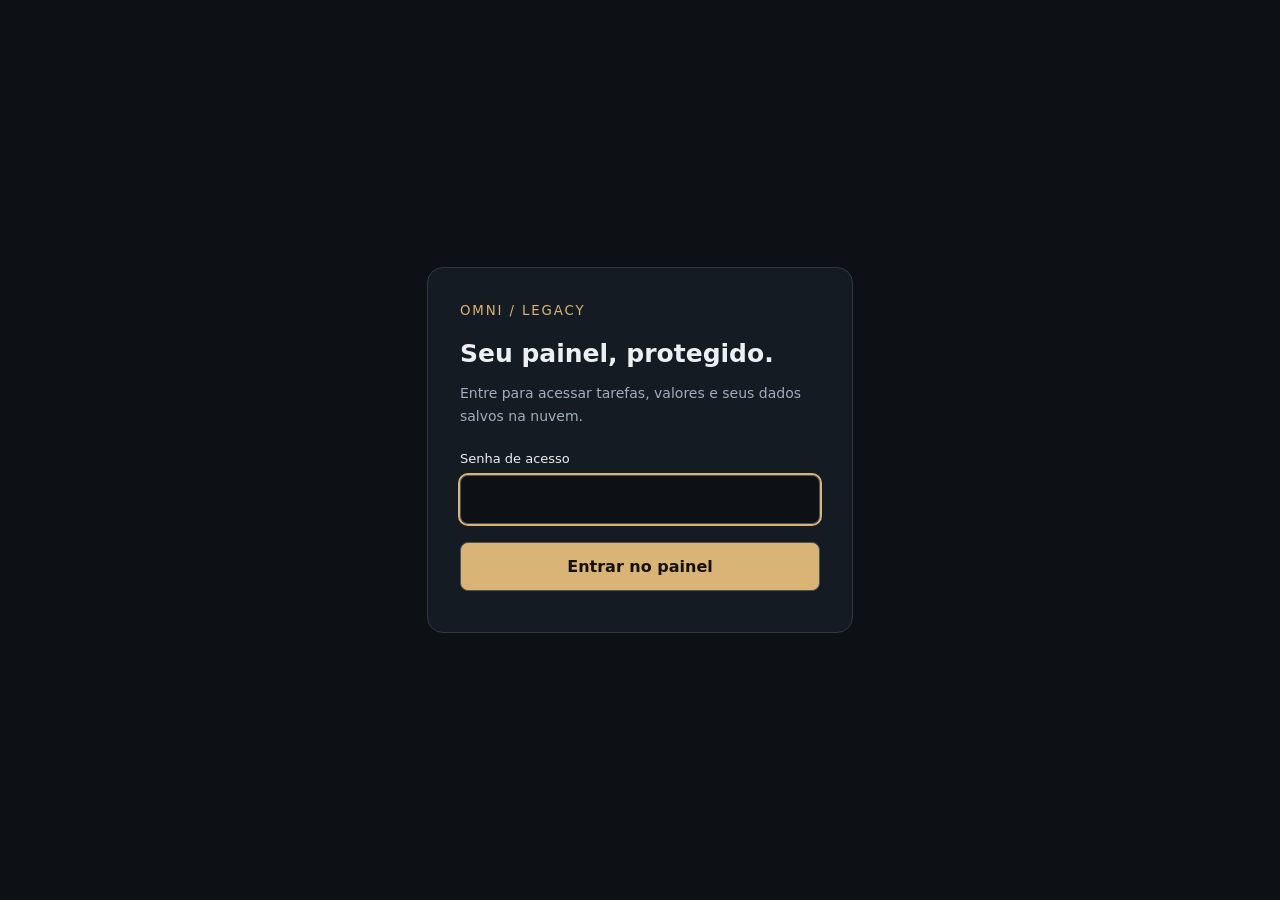
<file: index.html>
<!doctype html><html lang="pt-BR"><meta charset="utf-8"><meta name="viewport" content="width=device-width,initial-scale=1"><title>Entrar · Painel Ferdynan</title><style>body{margin:0;min-height:100dvh;display:grid;place-items:center;background:#0d1015;color:#edf0f3;font:16px system-ui}main{width:min(360px,calc(100% - 64px));padding:32px;background:#151b23;border:1px solid #303844;border-radius:16px}small{color:#d8b477;letter-spacing:.14em}h1{font-size:25px;margin:20px 0 8px}p{color:#a2adbd;font-size:14px;line-height:1.6}label{display:block;margin-top:24px;font-size:13px}input,button{box-sizing:border-box;width:100%;padding:14px;margin:9px 0;border:1px solid #485260;border-radius:8px;font:inherit}input{background:#0d1015;color:white}button{background:#d8b477;color:#15110b;font-weight:650;cursor:pointer}.error{color:#ffb9b9}input:focus{outline:2px solid #d8b477}</style><main><small>OMNI / LEGACY</small><h1>Seu painel, protegido.</h1><p>Entre para acessar tarefas, valores e seus dados salvos na nuvem.</p><form action="/api/login" method="post"><label for="password">Senha de acesso</label><input type="password" inputmode="numeric" id="password" name="password" autocomplete="current-password" required autofocus maxlength="128"><button type="submit">Entrar no painel</button></form></main></html>
</file>
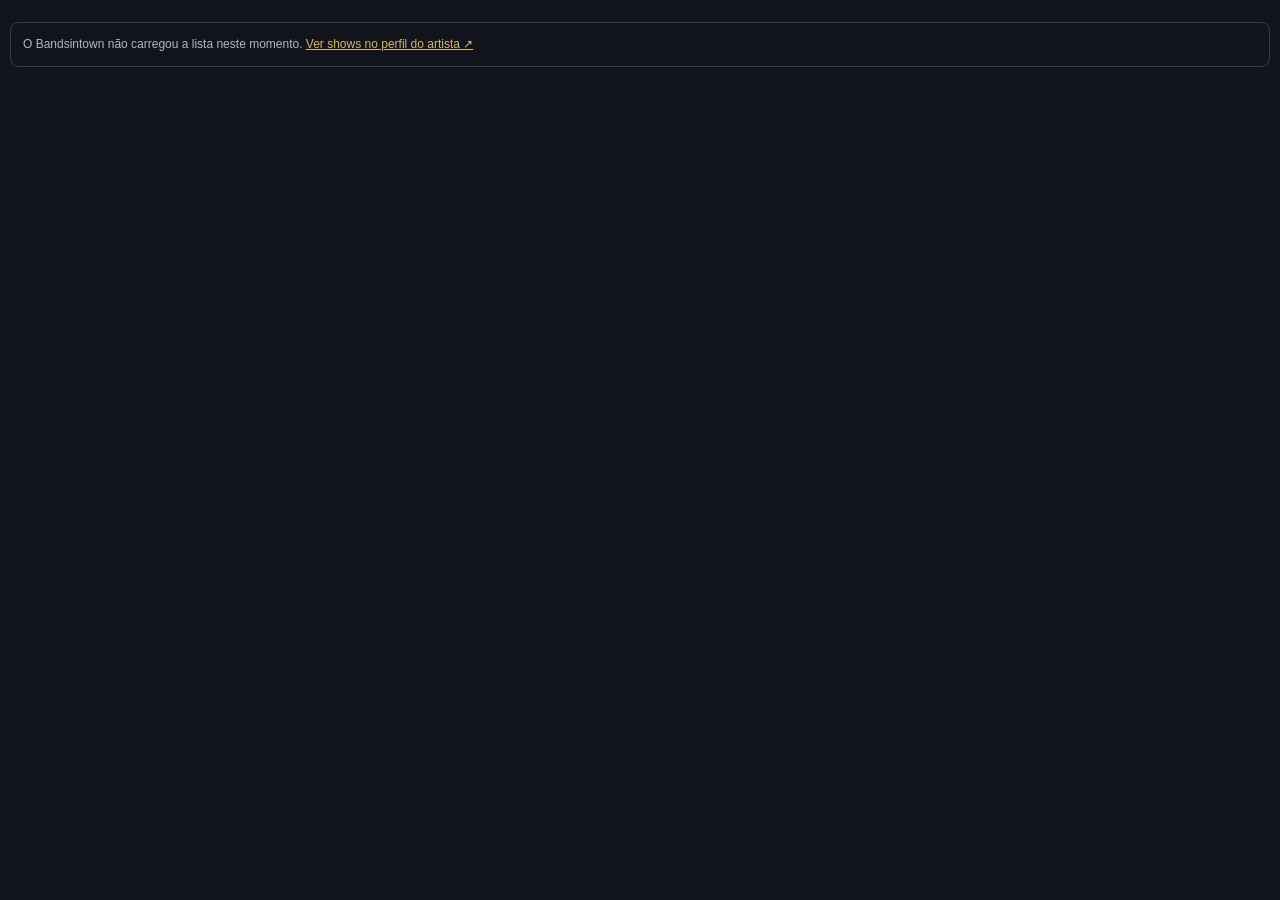
<file: web/bandsintown.html>
<!doctype html><html lang="pt-BR"><head><meta charset="utf-8"><meta name="viewport" content="width=device-width,initial-scale=1"><title>Shows publicados · Ferdynan</title><style>body{margin:0;padding:10px;background:#11151b;color:#edf0f3;font:14px Arial,sans-serif}a{color:#d8b477}p{font-size:12px;line-height:1.6;color:#aeb9c7}#fallback{padding:12px;border:1px solid #343c47;border-radius:8px}</style></head><body>
<p id="fallback">Agenda pública fornecida pelo Bandsintown. <a href="https://www.bandsintown.com/a/15376245-rogerio-ferdynan" target="_blank" rel="noopener noreferrer">Ver shows no perfil do artista ↗</a></p>
<a class="bit-widget-initializer" data-artist-name="id_15376245" data-background-color="#11151b" data-separator-color="#303946" data-text-color="#edf0f3" data-font="Arial" data-auto-style="false" data-date-format="DD/MM/YYYY" data-date-orientation="horizontal" data-display-start-time="true" data-display-lineup="false" data-display-limit="all" data-language="pt" data-layout-breakpoint="600" data-event-ticket-text="INGRESSOS" data-event-ticket-cta-bg-color="#d8b477" data-event-ticket-cta-text-color="#15110b" data-event-ticket-cta-border-radius="6px" data-event-rsvp-text="LEMBRAR" data-event-rsvp-cta-text-color="#d8b477" data-event-rsvp-cta-bg-color="#11151b" data-event-rsvp-cta-border-color="#d8b477" data-follow-section-position="hidden" data-play-my-city-position="hidden" data-bit-logo-position="bottomCenter" data-bit-logo-color="#9eacba" data-app-id="2044ad0264771b20b6e67ff2d6e8c672"></a>
<script>
const report=()=>parent.postMessage({type:'ferdynan:bandsintown-size',height:Math.min(1600,Math.max(140,document.body.scrollHeight+30))},'*');
new MutationObserver(report).observe(document.body,{childList:true,subtree:true});
window.addEventListener('load',report);setTimeout(report,1500);setTimeout(report,12000);
function widgetUnavailable(){document.getElementById('fallback').firstChild.textContent='O Bandsintown não carregou a lista neste momento. ';report();}
</script>
<script charset="utf-8" src="https://widgetv3.bandsintown.com/main.min.js" async onerror="widgetUnavailable()"></script>
</body></html>
</file>
